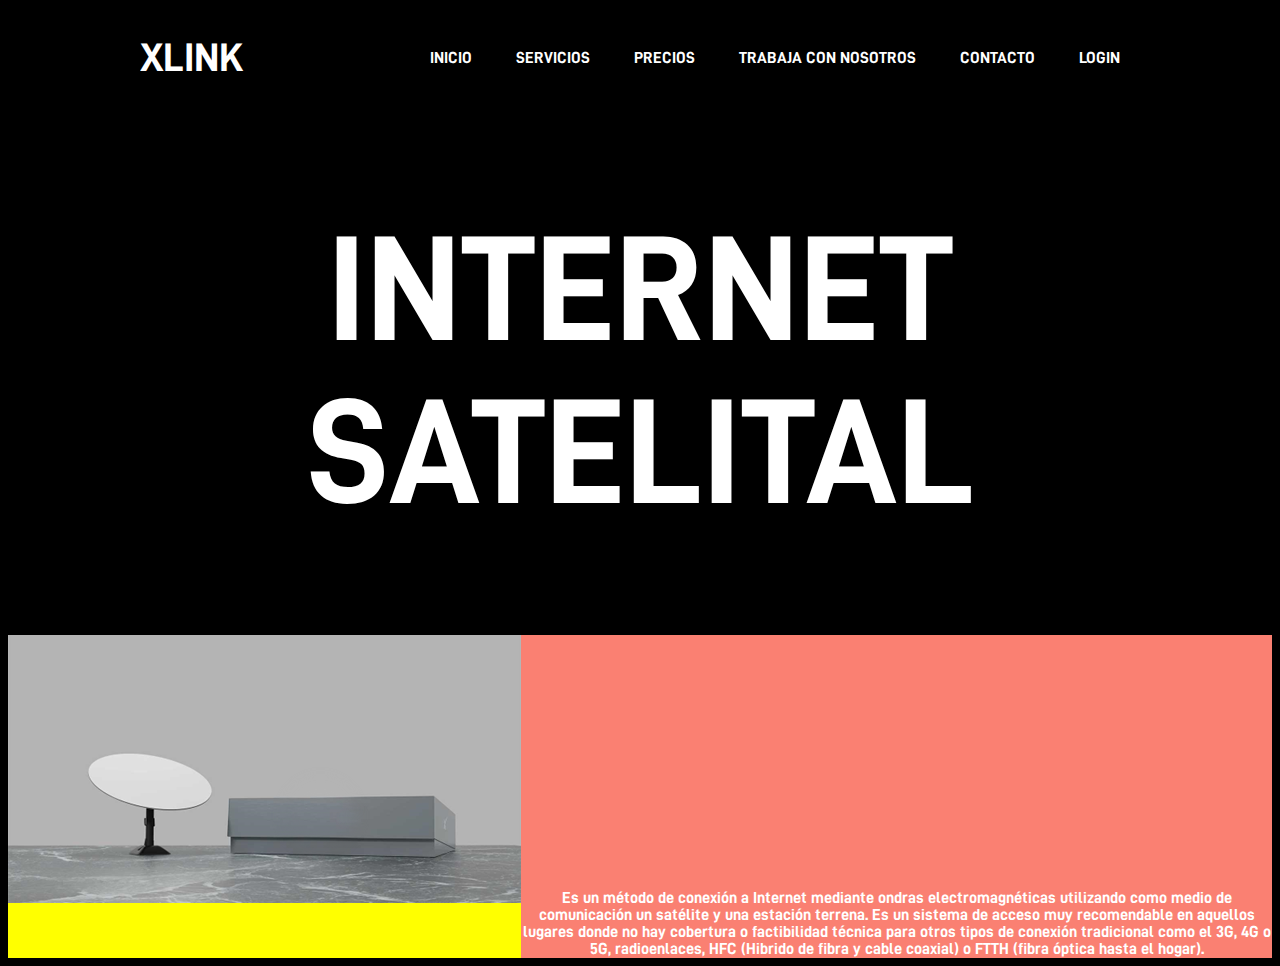
<file: servicios.html>
<!DOCTYPE html>
<html lang="es">
<head>
  <meta charset="utf-8">
  <title>XLINK</title>
  <meta name="viewport" content="width=device-width, initial-scale=1.0">
  <link rel="stylesheet" href="styles.css">
</head>

<body>
    <header>
		<div class="wrapper">
			<div class="logo"><a class="alogo" href="#">XLINK</a></div>
			
			<nav>
				<a class="atest" href="index.html">INICIO</a>
				<a class="atest" href="servicios.html">SERVICIOS</a>
				<a class="atest" href="precios.html">PRECIOS</a>
				<a class="atest" href="trabaja.html">TRABAJA CON NOSOTROS</a>
        <a class="atest"  href="contacto.html">CONTACTO</a>
        <a class="atest" href="login.html">LOGIN</a>
			</nav>
		</div>
	</header>




<div class="txt1">

    <h1>INTERNET SATELITAL</h1>
</div>

<div class="divcontserv">

  <div class="divtest22">
    
    <img class="test22" src="img/antena.png" alt="">
  
  </div>

  <div class="divtextoserv">
    <p class="textoserv">Es un método de conexión a Internet mediante ondras electromagnéticas utilizando como medio de comunicación un satélite y una estación terrena. Es un sistema de acceso muy recomendable en aquellos lugares donde no hay cobertura o factibilidad técnica para otros tipos de conexión tradicional como el 3G, 4G o 5G, radioenlaces, HFC (Hibrido de fibra y cable coaxial) o FTTH (fibra óptica hasta el hogar).</p>
  


  </div>
  
   
  



</div>



	




</body>
</html>
</file>
<file: styles.css>
@font-face {
    font-family: D-DIN;
    src: url(D-DIN-Bold.otf);
}
@font-face {
    font-family: D-DIN2;
    src: url(D-DIN.otf);
}

body{
    background-color: black;
    font-family: D-DIN;
    color: white;

	background-size:  100%;
    background-repeat:no-repeat;
	background-position: center ;


}
.container{
	margin: 0 auto;
}






.textotrabajo{
	font-size: 50px;
}





.TRABAJA{
	align-items: center;
	width: 70%;
	height: 70%;
	margin: 0 auto;
}

.reset {
	clear: both;
	height: 70%;
	width: 70%;
	margin: 0 auto;
  }

.txt2{
	height: 40%;
	width: 40%;
	border-color: solid	1px wheat;
}

header {
	width: 100%; /* Establecemos que el header abarque el 100% del documento */
	overflow:hidden; /* Eliminamos errores de float */
	margin-bottom:20px;
}

.wrapper {
	width:90%; /* Establecemos que el ancho sera del 90% */
	max-width:1000px; /* Aqui le decimos que el ancho máximo sera de 1000px */
	margin:auto; /* Centramos los elementos */
	overflow:hidden; /* Eliminamos errores de float */
}

header .logo {
	color:#f2f2f2;
	font-size:40px;
	line-height:100px;
	float:left;
	text-decoration: none;
}
.alogo{
	text-decoration: none;
	color: white;
}

header nav {
	float:right;
	line-height:100px;
}


/* FORMATO ENLACES */

.atest {
    text-decoration: none;
	color: white;
	padding:10px 20px;
	font-size:16px;
    background-image: linear-gradient(currentColor, currentColor);
    background-position: 0% 100%;
    background-repeat: no-repeat;
    background-size: 0% 1px;
    transition: background-size .60s;
}
.atest:hover, a:focus {
    background-size: 100% 1px;
}


table,tr,th,td{


border: white 3px solid;
border-collapse: collapse;
margin: 0 auto;
}



.p{
	float: right;
	font-family: D-DIN2;
	color: rgb(255, 255, 255);
	margin: 10%;
	pad: 10%;
}







	h1{
		font-size: 150px;
	 
	}


	.txt1{
		text-align: center;
		margin: 20px 20px;
	}

	.contactoform{
		position: absolute;
		width: 300px;
		height: 300px;
		overflow:auto;
		background-color: green;
		align-items: center;
	}

	

	/* login */

	#contenedor {
		display: flex;
		align-items: center;
		justify-content: center;
		
		margin: 0;
		padding: 0;
		min-width: 100vw;
		min-height: 70vh;
		width: 100%;
		height: 100%;
	}
	
	#central {
		max-width: 500px;
		width: 100%;
	}
	
	.titulo {
		font-size: 250%;
		color:#000000;
		text-align: center;
		margin-bottom: 20px;
	}
	
	#login {
		width: 100%;
		padding: 50px 30px;
		background-color: #d6d6d6;
		
		-webkit-box-shadow: 0px 0px 5px 5px rgba(0,0,0,0.15);
		-moz-box-shadow: 0px 0px 5px 5px rgba(0,0,0,0.15);
		box-shadow: 0px 0px 5px 5px rgba(0,0,0,0.15);
		
		border-radius: 3px 3px 3px 3px;
		-moz-border-radius: 3px 3px 3px 3px;
		-webkit-border-radius: 3px 3px 3px 3px;
		
		box-sizing: border-box;
	}

	#login input {
		font-size: 110%;
		color: #000000;
		
		display: block;
		width: 100%;
		height: 50px;
		
		margin-bottom: 10px;
		padding: 5px 5px 5px 10px;
		
		box-sizing: border-box;
		
		border: none;
		border-radius: 3px 3px 3px 3px;
		-moz-border-radius: 3px 3px 3px 3px;
		-webkit-border-radius: 3px 3px 3px 3px;
	}
	
	#login input::placeholder {
		
		color: #000000;
	}
	
	#login button {
		
		font-size: 110%;
		color:#000000;
		width: 100%;
		height: 40px;
		border: none;
		
		border-radius: 3px 3px 3px 3px;
		-moz-border-radius: 3px 3px 3px 3px;
		-webkit-border-radius: 3px 3px 3px 3px;
		
		background-color: #ffffff;
		
		margin-top: 10px;
	}
	
	#login button:hover {
		background-color: #ff7300;
		color:#ffffff;
	}
	
	.pie-form {
		font-size: 90%;
		text-align: center;    
		margin-top: 15px;
	}
	
	.pie-form a {
		display: block;
		text-decoration: none;
		color: #000000;
		margin-bottom: 3px;
	}
	
	.pie-form a:hover {
		color: #ff7300;
	}
	
	.inferior {
		margin-top: 10px;
		font-size: 90%;
		text-align: center;
	}
	
	.inferior a {
		display: block;
		text-decoration: none;
		color: #ffffff;
		margin-bottom: 3px;
	}
	
	.inferior a:hover {
		color: #ff7300;
	}








	/* IMAGENES */

	
	.logoimg{
	
		display: block;
		width: 40%;
		margin-left: auto;
		margin-right: auto;
		
		}












	.textoserv{
		margin: 0 0 0 0;
	}

	.test22{
		

	}
	

.divcontserv{

	width:100%;
	height:100%;
	background: red;
	position:relative;



}

.divtest22{
	
	display:table-cell;
	
	background: yellow;
}




.divtextoserv{
	justify-content: center;
	display:table-cell;
	text-align: center;
	background: salmon;
}
</file>
